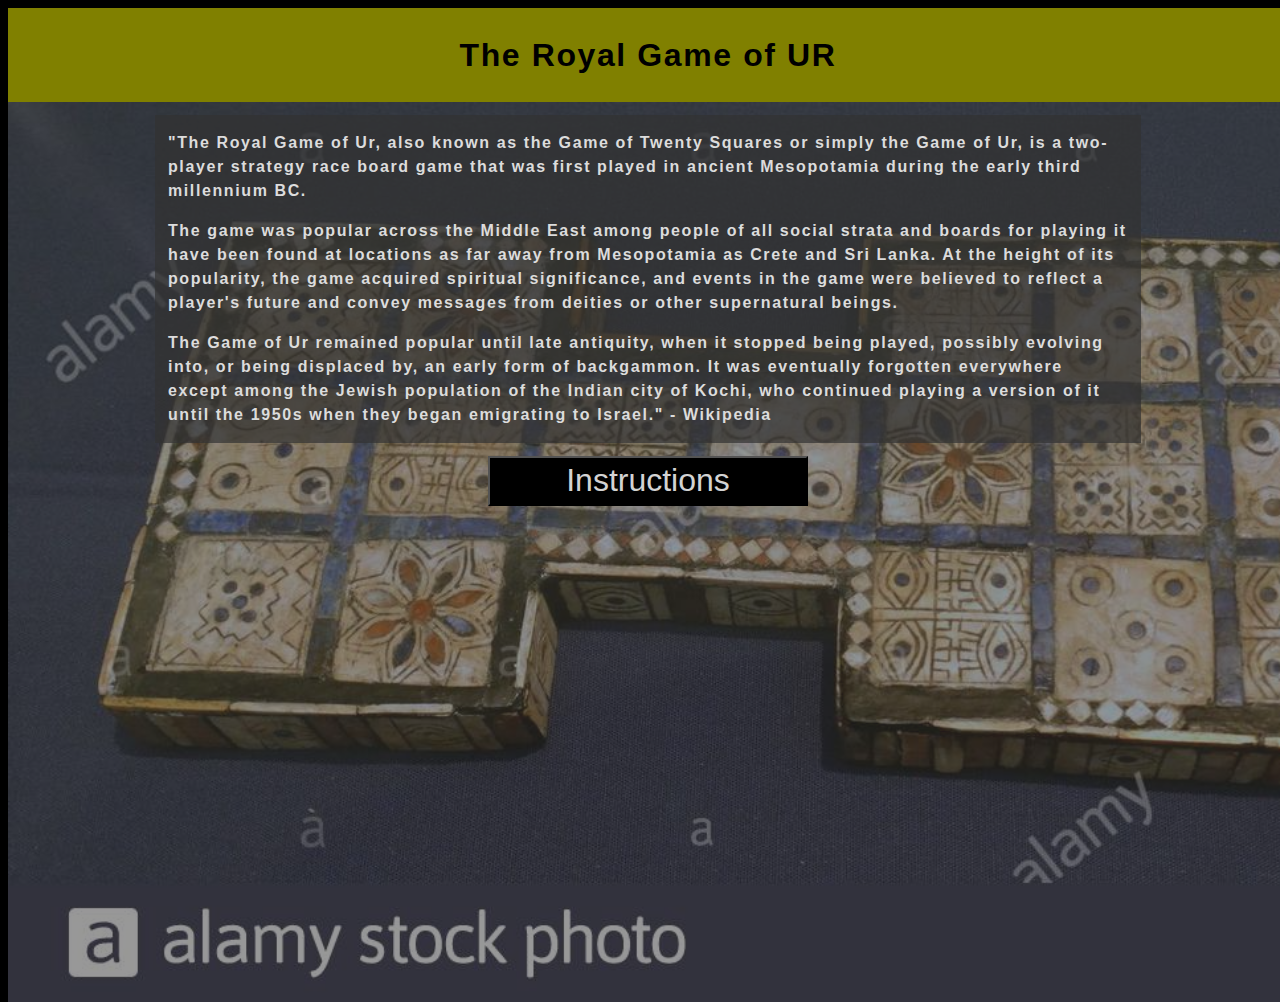
<file: game-project/index.html>
<!DOCTYPE html>
<html>
<head>
	<title>Royal Game of UR</title>
	<link rel="stylesheet" type="text/css" href="main.css">
</head>
<body>
	<header>
		<div class="title">
			<h1>The Royal Game of UR</h1>
		</div>
	</header>
	<div class="landing">
		<div class="background-filter">
			<section class="history">	
				<p>"The Royal Game of Ur, also known as the Game of Twenty Squares or simply the Game of Ur, is a two-player strategy race board game that was first played in ancient Mesopotamia during the early third millennium BC.</p>
				<p>The game was popular across the Middle East among people of all social strata and boards for playing it have been found at locations as far away from Mesopotamia as Crete and Sri Lanka. At the height of its popularity, the game acquired spiritual significance, and events in the game were believed to reflect a player's future and convey messages from deities or other supernatural beings.</p>
				<p>The Game of Ur remained popular until late antiquity, when it stopped being played, possibly evolving into, or being displaced by, an early form of backgammon. It was eventually forgotten everywhere except among the Jewish population of the Indian city of Kochi, who continued playing a version of it until the 1950s when they began emigrating to Israel." - Wikipedia
				</p>
			</section>
			<a href="./instructions.html"><button class="nav">Instructions</button></a>
		</div>
	</div>
</body>
</html>
</file>
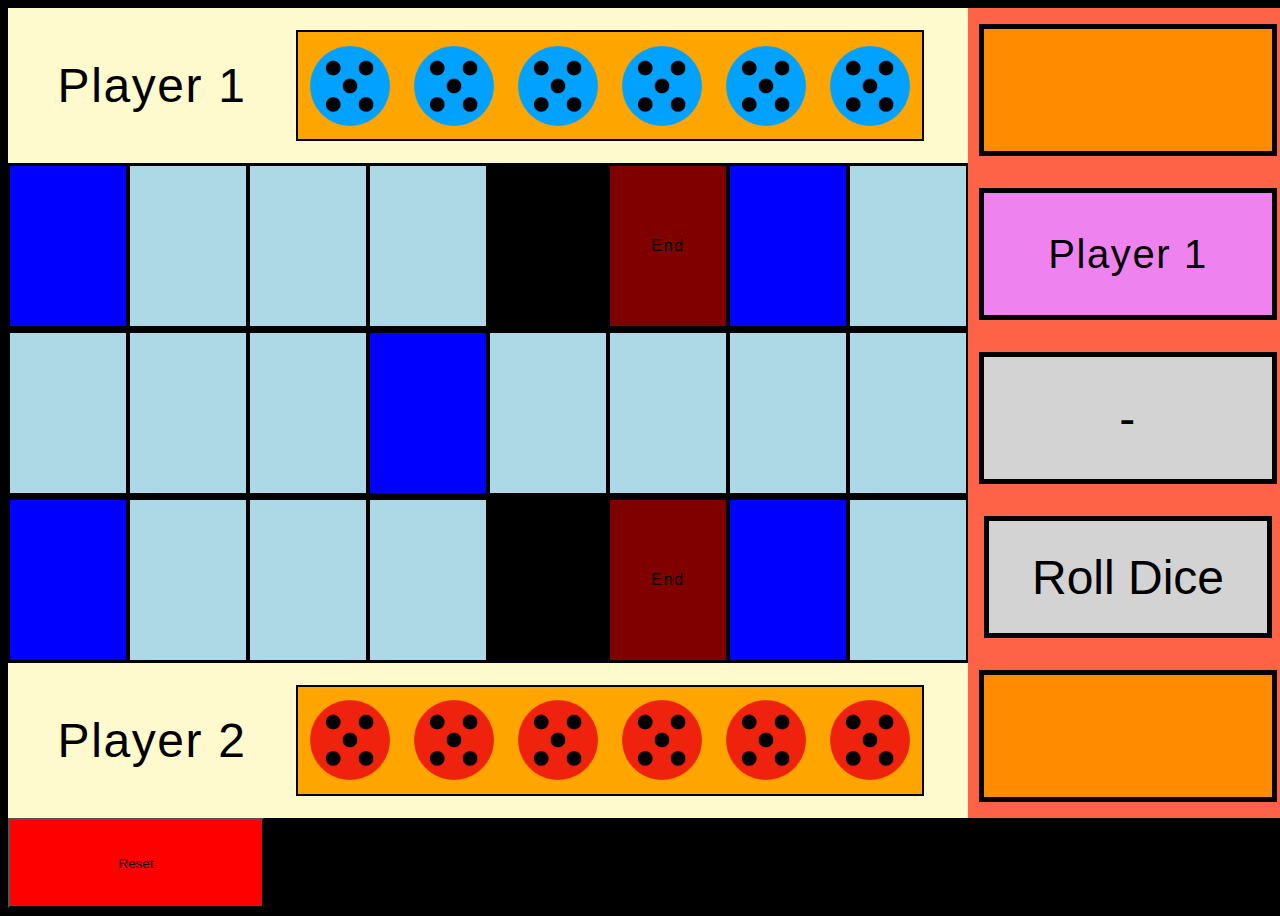
<file: game-project/game.html>
<!DOCTYPE html>
<html>
<head>
	<title>Royal Game of UR</title>
	<link href="main.css" type="text/css" rel="stylesheet">
</head>
<body>
	<main class="gameBoard">
		<div class="player-container pA">
			<div class="player-display pA">Player 1</div>
			<div class="startBox pA">
				<div class="piece piece-1" id="a1"></div>
				<div class="piece piece-1" id="a2"></div>
				<div class="piece piece-1" id="a3"></div>
				<div class="piece piece-1" id="a4"></div>
				<div class="piece piece-1" id="a5"></div>
				<div class="piece piece-1" id="a6"></div>
			</div>
		</div>
		<div class="playBoard">
			<div class="board-position re-roll" id="pA4"></div>
			<div class="board-position" id="pA3"></div>
			<div class="board-position" id="pA2"></div>
			<div class="board-position" id="pA1"></div>
			<div class="board-position blank-space"></div>
			<div class="board-position end-space" id="A15">End</div>
			<div class="board-position re-roll" id="pA14"></div>
			<div class="board-position" id="pA13"></div>

			<div class="board-position" id="N5"></div>
			<div class="board-position" id="N6"></div>
			<div class="board-position" id="N7"></div>
			<div class="board-position re-roll safe" id="N8"></div>
			<div class="board-position" id="N9"></div>
			<div class="board-position" id="N10"></div>
			<div class="board-position" id="N11"></div>
			<div class="board-position" id="N12"></div>
			
			<div class="board-position re-roll" id="pB4"></div>
			<div class="board-position" id="pB3"></div>
			<div class="board-position" id="pB2"></div>
			<div class="board-position" id="pB1"></div>
			<div class="board-position blank-space"></div>
			<div class="board-position end-space" id="B15">End</div>
			<div class="board-position re-roll" id="pB14"></div>
			<div class="board-position" id="pB13"></div>
		</div>
		<div class="player-container pB">
			<div class="player-display pA">Player 2</div>
			<div class="startBox pB">
				<div class="piece piece-2" id="b1"></div>
				<div class="piece piece-2" id="b2"></div>
				<div class="piece piece-2" id="b3"></div>
				<div class="piece piece-2" id="b4"></div>
				<div class="piece piece-2" id="b5"></div>
				<div class="piece piece-2" id="b6"></div>
			</div>
		</div>
	</main>
	<aside>
		<div class="endBox pA"></div>
		<div class="display-turn">Player 1</div>
		<div class="roll-display"> - </div>
		<button type="button" class="roll-button" onclick="displayRoll()">Roll Dice</button>
		<div class="endBox pB"></div>
	</aside>
	<button class="reset">Reset</button>
	<script src="./main.js"></script>
</body>
</html>
</file>
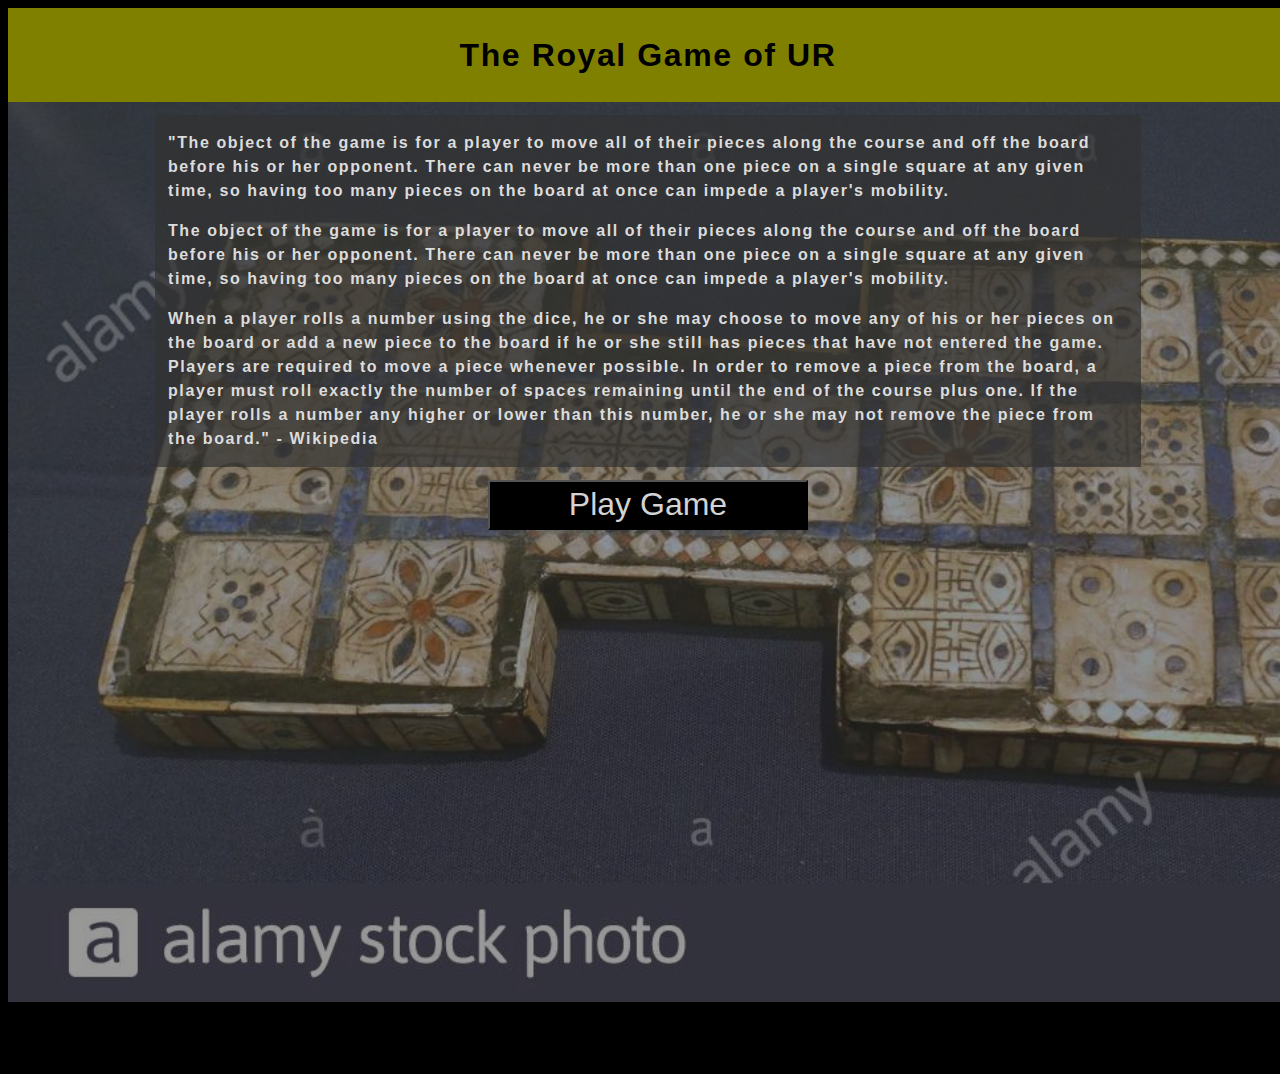
<file: game-project/instructions.html>
<!DOCTYPE html>
<html>
<head>
	<title>Royal Game of UR</title>
	<link rel="stylesheet" type="text/css" href="main.css">
</head>
<body>
	<header>
		<div class="title">
			<h1>The Royal Game of UR</h1>
		</div>
	</header>
	<div class="landing">
		<div class="background-filter">
			<section class="history">	
				<p>
					"The object of the game is for a player to move all of their pieces along the course and off the board before his or her opponent. There can never be more than one piece on a single square at any given time, so having too many pieces on the board at once can impede a player's mobility.
				</p>
				<p>
					The object of the game is for a player to move all of their pieces along the course and off the board before his or her opponent. There can never be more than one piece on a single square at any given time, so having too many pieces on the board at once can impede a player's mobility.
				</p>
				<p>
					When a player rolls a number using the dice, he or she may choose to move any of his or her pieces on the board or add a new piece to the board if he or she still has pieces that have not entered the game. Players are required to move a piece whenever possible. In order to remove a piece from the board, a player must roll exactly the number of spaces remaining until the end of the course plus one. If the player rolls a number any higher or lower than this number, he or she may not remove the piece from the board." - Wikipedia
				</p>
			</section>
			<a href="./game.html"><button class="nav">Play Game</button></a>
		</div>
	</div>
</body>
</html>





 When a piece is on one of the player's own squares, it is safe from capture, but, when it is on one of the eight squares in the middle of the board, the opponent's pieces may capture it by landing on the same space, sending the piece back off the board so that it must restart the course from the beginning. This means there are six "safe" squares and eight "combat" squares.
 A player is not required to capture a piece every time he or she has the opportunity.
 If a piece is located on the space with the rosette, it is safe from capture.
</file>
<file: game-project/main.css>
html, body{
	height: 100%;
	width: 100%;
	background-color: black;
	display: inline-block;
	font-family: Helvetica, sans-serif;
	letter-spacing: 0.1em;
}

header{
	height: 10%;
	background-color: olive;
	padding: 2px;
	margin: 0 auto;
	display: flex;
	justify-content: center;
	align-items: center;
}

.landing{
	background-image: url("./images/royal-game-board.jpg");
	background-size: cover;
	height: 100%;
}

.background-filter{
	height: 100%;
	width: 100%;
	background-color: rgba(50,50,50,0.5);
	display: flex;
	flex-direction: column;
	justify-content: top;
}

.title{
	height: 100%
	font-size: 400%;
	font-weight: bolder;
}

a{	
	height: 50px;
	width: 25%;
	margin: 0 auto;
	align-self: center;
	text-decoration: none;
	color: inherit;
}

.nav{
	height: 100%;
	width: 100%;
	font-size: 200%;
	background-color: black;
	color: lightgrey;
}

.history{
	background-color: rgba(50,50,50,0.7);
	align-self: center;
	font-weight: 600;
	line-height: 1.5rem;
	padding: 0 1% 0 1%;
	margin: 1%;
	width: 75%;
	color: rgb(220,220,220);
}

main {
	height: 90%;
	width: 75%;
	background-color: lemonchiffon;
/*	border: 2px solid black;
*//*	position: relative;
*/	display: inline-flex;
	justify-content: center;
	align-items: center;
	flex-direction: column;
}

aside{
	height: 90%;
	width: 25%;
	background-color: tomato;
	float: right;
	display: flex;
	flex-flow: row wrap;
	justify-content: center;
	align-content: space-around;
	align-items: center;
}

.display-turn{
	height: 15%;
	width: 90%;
	background-color: violet;
	border: 5px solid black;
	display: flex;
	align-items: center;
	justify-content: center;
	font-size: 250%;
	text-align: center;
}

.roll-display{
	height: 15%;
	width: 90%;
	background-color: lightgray;
	border: 5px solid black;
	display: flex;
	align-items: center;
	justify-content: center;
	font-size: 300%;
}

.roll-button{
	height: 15%;
	width: 90%;
	background-color: lightgray;
	border: 5px solid black;
	display: flex;
	align-items: center;
	justify-content: center;
	font-size: 300%;
}

.endBox{
	height: 15%;
	width: 90%;
	background-color: darkorange;
	border: 5px solid black;
	display: flex;
	flex-wrap: wrap;
}

.player-container{
	height: 15%;
	width: 100%;
	margin: 2.5%;
	border: ;
	display: flex;
	flex-direction: row;
	align-items: center;
}

.player-display{
	width: 30%;
	text-align: center;
	font-size: 300%;
}

.startBox{
	height: 100%;
	width: 65%;
	border: 2px solid black;
	background-color: orange;
	display: flex;
	flex-flow: row wrap;
	justify-content: space-around;
	align-items: center;
}

.playBoard{
	height: 70%;
	width: 100%;
	background-color: black;
	display: flex;
	flex-flow: row wrap;
	align-content: space-around;
	justify-content: space-around;
}

.board-position{
	height: 32%;
	width: 12%;
	background-color: lightblue;
	display: flex;
	justify-content: center;
	align-items: center;
}

.blank-space{
	background-color: black;
}

.end-space{
	background-color: maroon;
}

.re-roll{
	background-color: blue;
}

.piece-1{
	background-image: url("./images/player-piece-b.png");
/*	background-size: cover;
	height: 60px;
	width: 60px;*/
}

.piece-2{
	background-image: url("./images/player-piece-r.png");
/*	background-size: cover;
	height: 60px;
	width: 60px;*/
}

.piece{
	background-size: cover;
	height: 60px;
	width: 60px;
	transform: all .2s ease;
}

.piece:hover{
	transform: scale(1.1);
}

.reset{
	height: 10%;
	width: 20%;
	text-align: center;
	background-color: red;
}

@media only screen 
	and (min-device-width: 380px)
	and (max-device-width: 850px) {
	.piece-1{
		height: 40px;
		width: 40px;
	}

	.piece-2{
		height: 40px;
		width: 40px;
	}
}

@media only screen and (min-device-width: 900px) {
 
	.piece-1{
		height: 80px;
		width: 80px;
	}

	.piece-2{
		height: 80px;
		width: 80px;
	}
}
</file>
